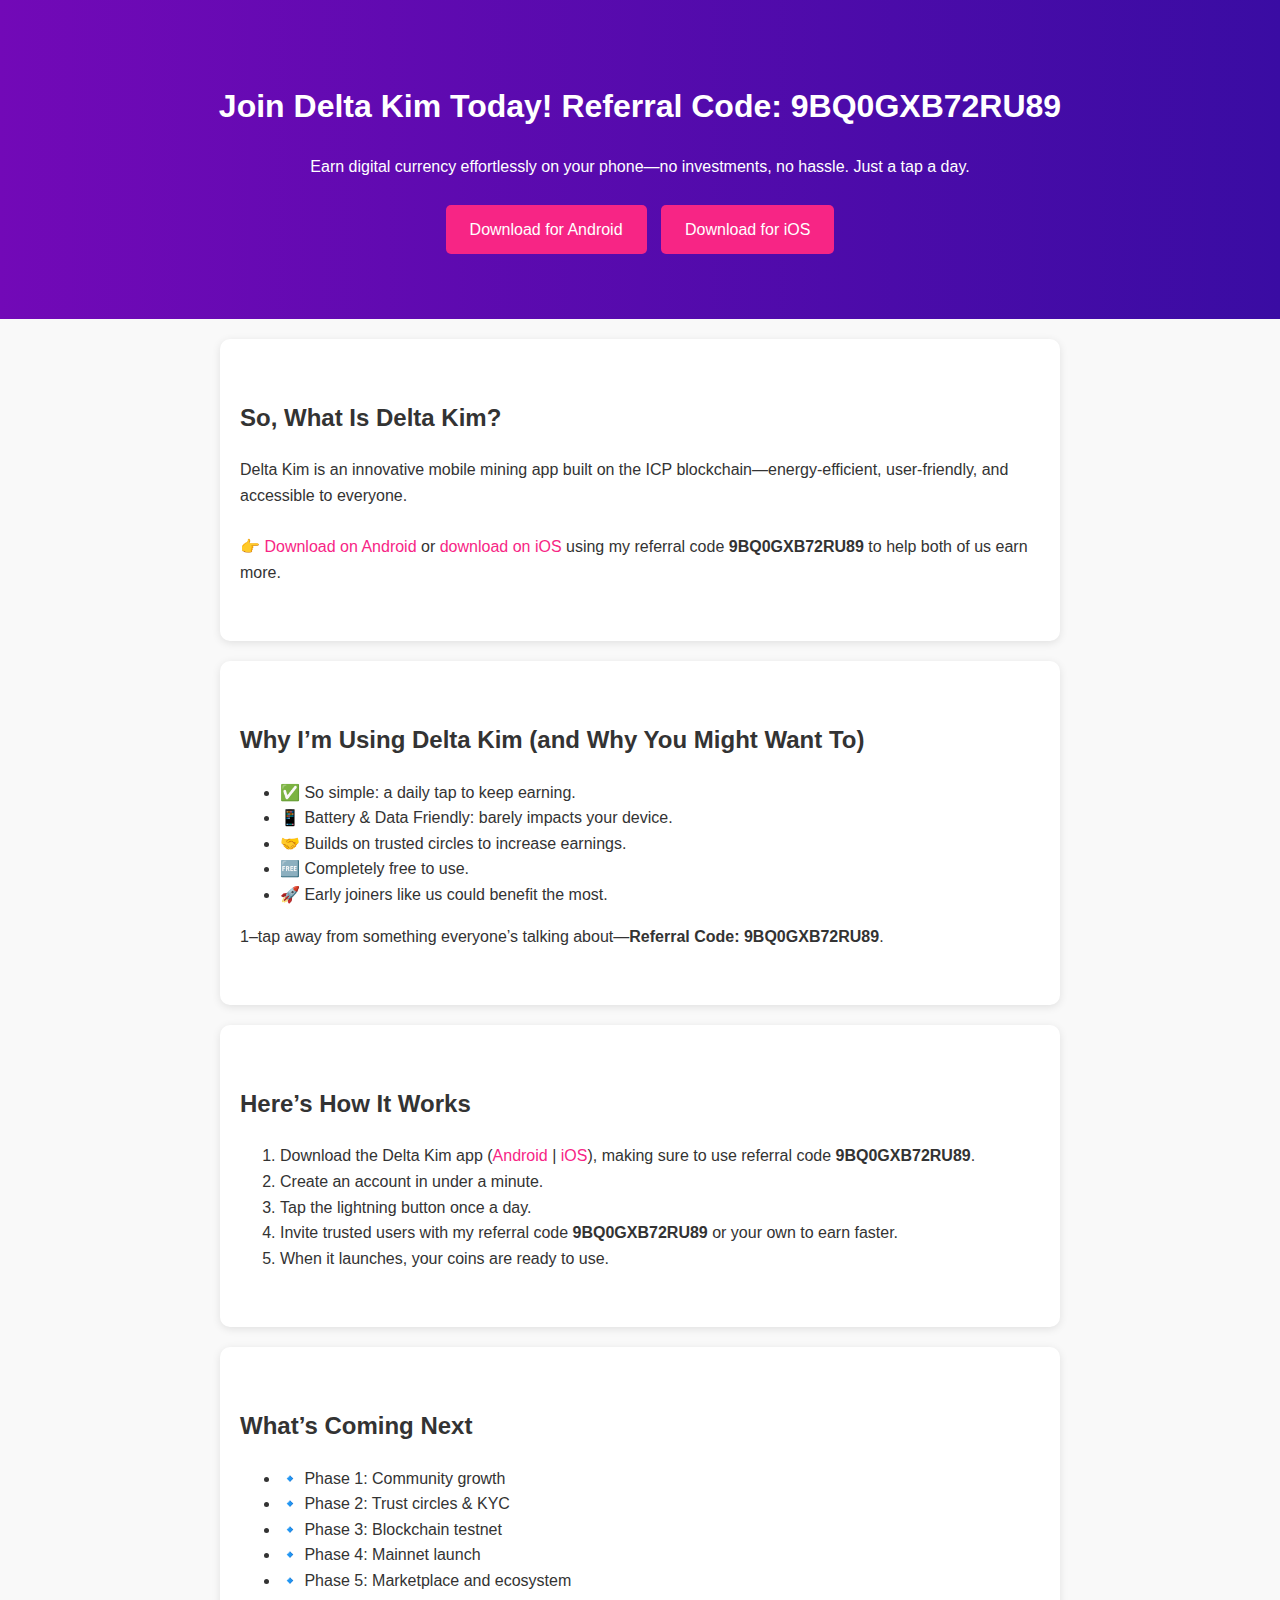
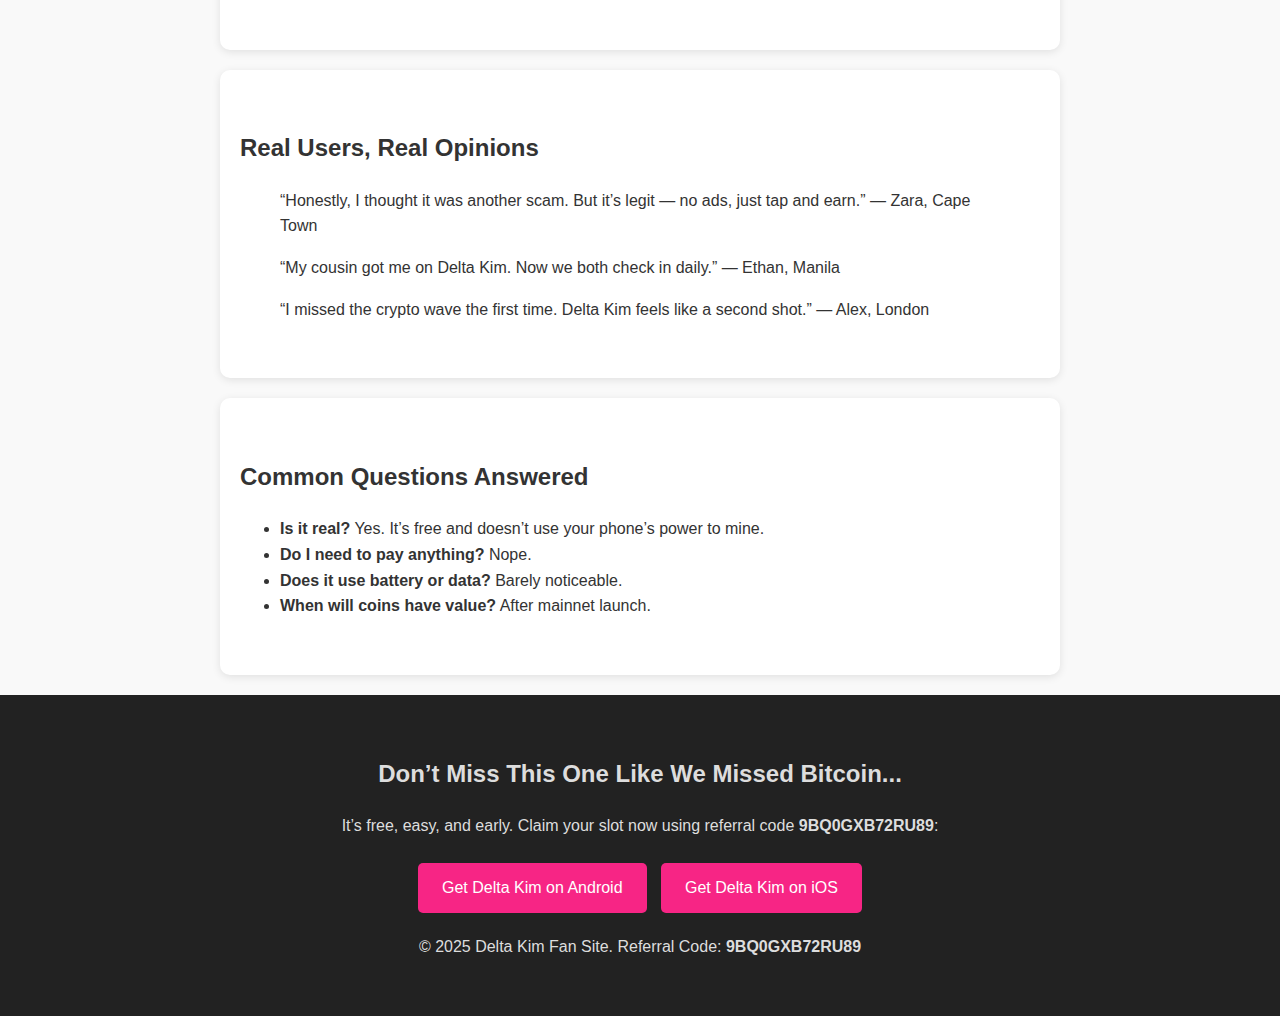
<file: index.html>
<!DOCTYPE html>
<html lang="en">
<head>
  <meta charset="UTF-8" />
  <meta name="viewport" content="width=device-width, initial-scale=1.0"/>
  <title>Delta Kim Fan Page</title>
  <link rel="stylesheet" href="style.css" />
</head>
<body>
  <header class="hero">
    <h1>Join Delta Kim Today! Referral Code: <strong>9BQ0GXB72RU89</strong></h1>
    <p>Earn digital currency effortlessly on your phone—no investments, no hassle. Just a tap a day.</p>
    <div class="btn-group">
      <a href="https://play.google.com/store/apps/details?id=kim.delta.mobile&referrer=9BQ0GXB72RU89" class="btn">Download for Android</a>
      <a href="https://apps.apple.com/us/app/delta-kim/id6738377112?referrer=9BQ0GXB72RU89" class="btn">Download for iOS</a>
    </div>
  </header>

  <section>
    <h2>So, What Is Delta Kim?</h2>
    <p>
      Delta Kim is an innovative mobile mining app built on the ICP blockchain—energy-efficient, user-friendly, and accessible to everyone.  
      <br><br>
      👉 <a href="https://play.google.com/store/apps/details?id=kim.delta.mobile&referrer=9BQ0GXB72RU89">Download on Android</a> or
      <a href="https://apps.apple.com/us/app/delta-kim/id6738377112?referrer=9BQ0GXB72RU89">download on iOS</a> using my referral code <strong>9BQ0GXB72RU89</strong> to help both of us earn more.
    </p>
  </section>

  <section>
    <h2>Why I’m Using Delta Kim (and Why You Might Want To)</h2>
    <ul>
      <li>✅ So simple: a daily tap to keep earning.</li>
      <li>📱 Battery & Data Friendly: barely impacts your device.</li>
      <li>🤝 Builds on trusted circles to increase earnings.</li>
      <li>🆓 Completely free to use.</li>
      <li>🚀 Early joiners like us could benefit the most.</li>
    </ul>
    <p>
      1–tap away from something everyone’s talking about—<strong>Referral Code: 9BQ0GXB72RU89</strong>.
    </p>
  </section>

  <section>
    <h2>Here’s How It Works</h2>
    <ol>
      <li>Download the Delta Kim app (<a href="https://play.google.com/store/apps/details?id=kim.delta.mobile&referrer=9BQ0GXB72RU89">Android</a> | <a href="https://apps.apple.com/us/app/delta-kim/id6738377112?referrer=9BQ0GXB72RU89">iOS</a>), making sure to use referral code <strong>9BQ0GXB72RU89</strong>.</li>
      <li>Create an account in under a minute.</li>
      <li>Tap the lightning button once a day.</li>
      <li>Invite trusted users with my referral code <strong>9BQ0GXB72RU89</strong> or your own to earn faster.</li>
      <li>When it launches, your coins are ready to use.</li>
    </ol>
  </section>

  <section>
    <h2>What’s Coming Next</h2>
    <ul>
      <li>🔹 Phase 1: Community growth</li>
      <li>🔹 Phase 2: Trust circles & KYC</li>
      <li>🔹 Phase 3: Blockchain testnet</li>
      <li>🔹 Phase 4: Mainnet launch</li>
      <li>🔹 Phase 5: Marketplace and ecosystem</li>
    </ul>
  </section>

  <section>
    <h2>Real Users, Real Opinions</h2>
    <blockquote>“Honestly, I thought it was another scam. But it’s legit — no ads, just tap and earn.” — Zara, Cape Town</blockquote>
    <blockquote>“My cousin got me on Delta Kim. Now we both check in daily.” — Ethan, Manila</blockquote>
    <blockquote>“I missed the crypto wave the first time. Delta Kim feels like a second shot.” — Alex, London</blockquote>
  </section>

  <section>
    <h2>Common Questions Answered</h2>
    <ul>
      <li><strong>Is it real?</strong> Yes. It’s free and doesn’t use your phone’s power to mine.</li>
      <li><strong>Do I need to pay anything?</strong> Nope.</li>
      <li><strong>Does it use battery or data?</strong> Barely noticeable.</li>
      <li><strong>When will coins have value?</strong> After mainnet launch.</li>
    </ul>
  </section>

  <footer>
    <h2>Don’t Miss This One Like We Missed Bitcoin...</h2>
    <p>It’s free, easy, and early. Claim your slot now using referral code <strong>9BQ0GXB72RU89</strong>:</p>
    <div class="btn-group">
      <a href="https://play.google.com/store/apps/details?id=kim.delta.mobile&referrer=9BQ0GXB72RU89" class="btn">Get Delta Kim on Android</a>
      <a href="https://apps.apple.com/us/app/delta-kim/id6738377112?referrer=9BQ0GXB72RU89" class="btn">Get Delta Kim on iOS</a>
    </div>
    <p>© 2025 Delta Kim Fan Site. Referral Code: <strong>9BQ0GXB72RU89</strong></p>
  </footer>
</body>
</html>
</file>
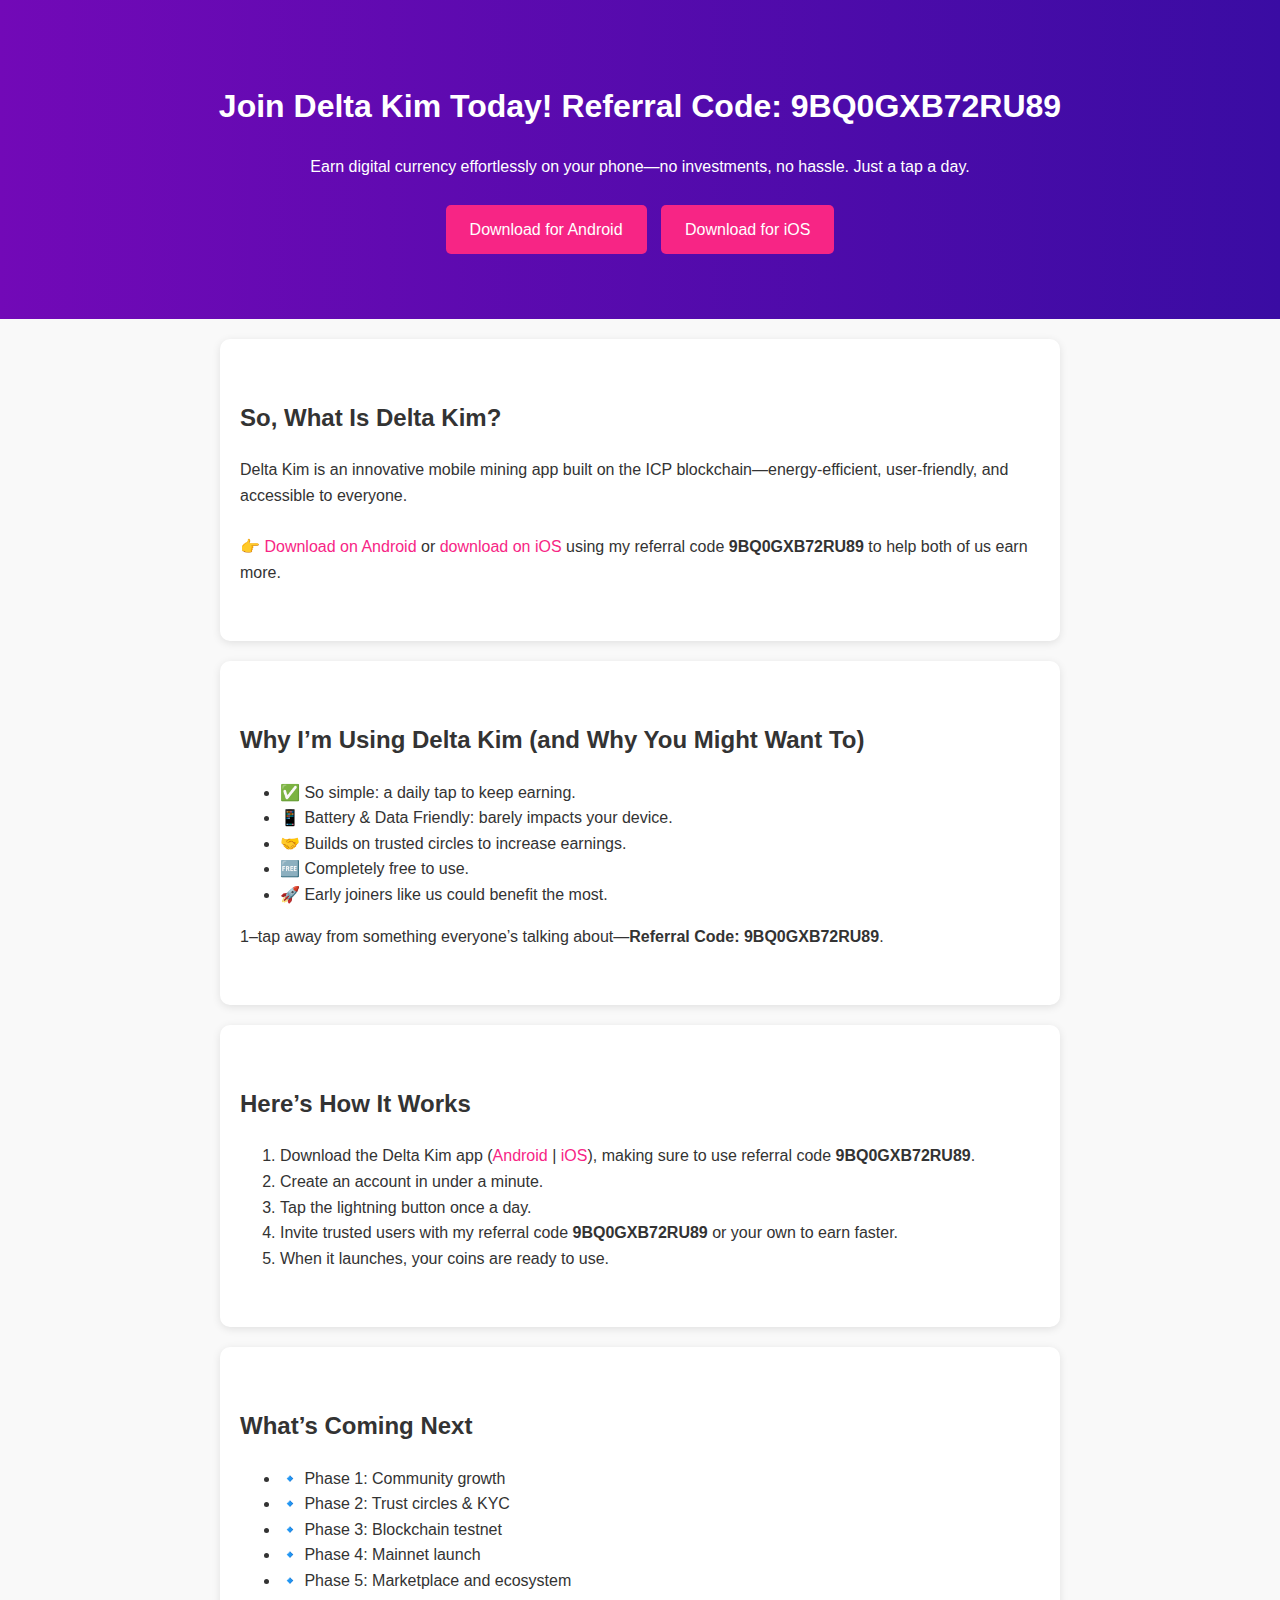
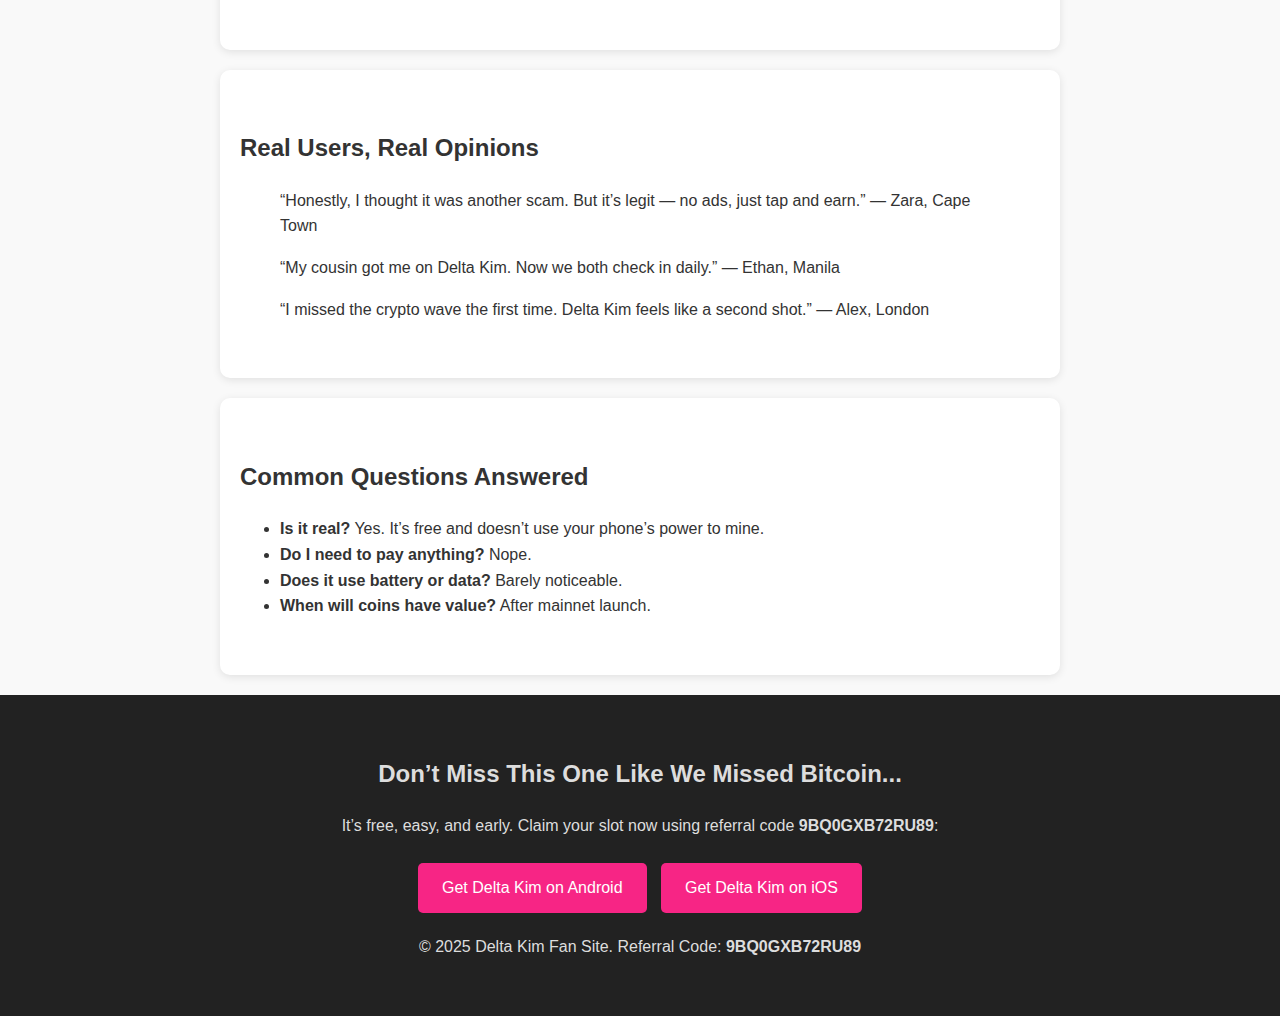
<file: index.html.html>
<!DOCTYPE html>
<html lang="en">
<head>
  <meta charset="UTF-8" />
  <meta name="viewport" content="width=device-width, initial-scale=1.0"/>
  <title>Delta Kim Fan Page</title>
  <link rel="stylesheet" href="style.css" />
</head>
<body>
  <header class="hero">
    <h1>Join Delta Kim Today! Referral Code: <strong>9BQ0GXB72RU89</strong></h1>
    <p>Earn digital currency effortlessly on your phone—no investments, no hassle. Just a tap a day.</p>
    <div class="btn-group">
      <a href="https://play.google.com/store/apps/details?id=kim.delta.mobile&referrer=9BQ0GXB72RU89" class="btn">Download for Android</a>
      <a href="https://apps.apple.com/us/app/delta-kim/id6738377112?referrer=9BQ0GXB72RU89" class="btn">Download for iOS</a>
    </div>
  </header>

  <section>
    <h2>So, What Is Delta Kim?</h2>
    <p>
      Delta Kim is an innovative mobile mining app built on the ICP blockchain—energy-efficient, user-friendly, and accessible to everyone.  
      <br><br>
      👉 <a href="https://play.google.com/store/apps/details?id=kim.delta.mobile&referrer=9BQ0GXB72RU89">Download on Android</a> or
      <a href="https://apps.apple.com/us/app/delta-kim/id6738377112?referrer=9BQ0GXB72RU89">download on iOS</a> using my referral code <strong>9BQ0GXB72RU89</strong> to help both of us earn more.
    </p>
  </section>

  <section>
    <h2>Why I’m Using Delta Kim (and Why You Might Want To)</h2>
    <ul>
      <li>✅ So simple: a daily tap to keep earning.</li>
      <li>📱 Battery & Data Friendly: barely impacts your device.</li>
      <li>🤝 Builds on trusted circles to increase earnings.</li>
      <li>🆓 Completely free to use.</li>
      <li>🚀 Early joiners like us could benefit the most.</li>
    </ul>
    <p>
      1–tap away from something everyone’s talking about—<strong>Referral Code: 9BQ0GXB72RU89</strong>.
    </p>
  </section>

  <section>
    <h2>Here’s How It Works</h2>
    <ol>
      <li>Download the Delta Kim app (<a href="https://play.google.com/store/apps/details?id=kim.delta.mobile&referrer=9BQ0GXB72RU89">Android</a> | <a href="https://apps.apple.com/us/app/delta-kim/id6738377112?referrer=9BQ0GXB72RU89">iOS</a>), making sure to use referral code <strong>9BQ0GXB72RU89</strong>.</li>
      <li>Create an account in under a minute.</li>
      <li>Tap the lightning button once a day.</li>
      <li>Invite trusted users with my referral code <strong>9BQ0GXB72RU89</strong> or your own to earn faster.</li>
      <li>When it launches, your coins are ready to use.</li>
    </ol>
  </section>

  <section>
    <h2>What’s Coming Next</h2>
    <ul>
      <li>🔹 Phase 1: Community growth</li>
      <li>🔹 Phase 2: Trust circles & KYC</li>
      <li>🔹 Phase 3: Blockchain testnet</li>
      <li>🔹 Phase 4: Mainnet launch</li>
      <li>🔹 Phase 5: Marketplace and ecosystem</li>
    </ul>
  </section>

  <section>
    <h2>Real Users, Real Opinions</h2>
    <blockquote>“Honestly, I thought it was another scam. But it’s legit — no ads, just tap and earn.” — Zara, Cape Town</blockquote>
    <blockquote>“My cousin got me on Delta Kim. Now we both check in daily.” — Ethan, Manila</blockquote>
    <blockquote>“I missed the crypto wave the first time. Delta Kim feels like a second shot.” — Alex, London</blockquote>
  </section>

  <section>
    <h2>Common Questions Answered</h2>
    <ul>
      <li><strong>Is it real?</strong> Yes. It’s free and doesn’t use your phone’s power to mine.</li>
      <li><strong>Do I need to pay anything?</strong> Nope.</li>
      <li><strong>Does it use battery or data?</strong> Barely noticeable.</li>
      <li><strong>When will coins have value?</strong> After mainnet launch.</li>
    </ul>
  </section>

  <footer>
    <h2>Don’t Miss This One Like We Missed Bitcoin...</h2>
    <p>It’s free, easy, and early. Claim your slot now using referral code <strong>9BQ0GXB72RU89</strong>:</p>
    <div class="btn-group">
      <a href="https://play.google.com/store/apps/details?id=kim.delta.mobile&referrer=9BQ0GXB72RU89" class="btn">Get Delta Kim on Android</a>
      <a href="https://apps.apple.com/us/app/delta-kim/id6738377112?referrer=9BQ0GXB72RU89" class="btn">Get Delta Kim on iOS</a>
    </div>
    <p>© 2025 Delta Kim Fan Site. Referral Code: <strong>9BQ0GXB72RU89</strong></p>
  </footer>
</body>
</html>
</file>
<file: style.css>
body {
  font-family: Arial, sans-serif;
  background: #f9f9f9;
  color: #333;
  margin: 0;
  padding: 0;
  line-height: 1.6;
}

.hero {
  background: linear-gradient(to right, #7209b7, #3a0ca3);
  color: #fff;
  text-align: center;
  padding: 60px 20px;
}

.btn-group {
  margin-top: 20px;
}

section {
  background: #fff;
  margin: 20px auto;
  padding: 40px 20px;
  max-width: 800px;
  border-radius: 10px;
  box-shadow: 0 2px 8px rgba(0,0,0,0.1);
}

footer {
  background: #222;
  color: #ddd;
  text-align: center;
  padding: 40px 20px;
}

a {
  color: #f72585;
  text-decoration: none;
}

a:hover {
  text-decoration: underline;
}

.btn {
  display: inline-block;
  background: #f72585;
  color: white;
  padding: 12px 24px;
  margin: 5px;
  text-decoration: none;
  border-radius: 5px;
}

.btn:hover {
  background: #d61b6c;
}
</file>
